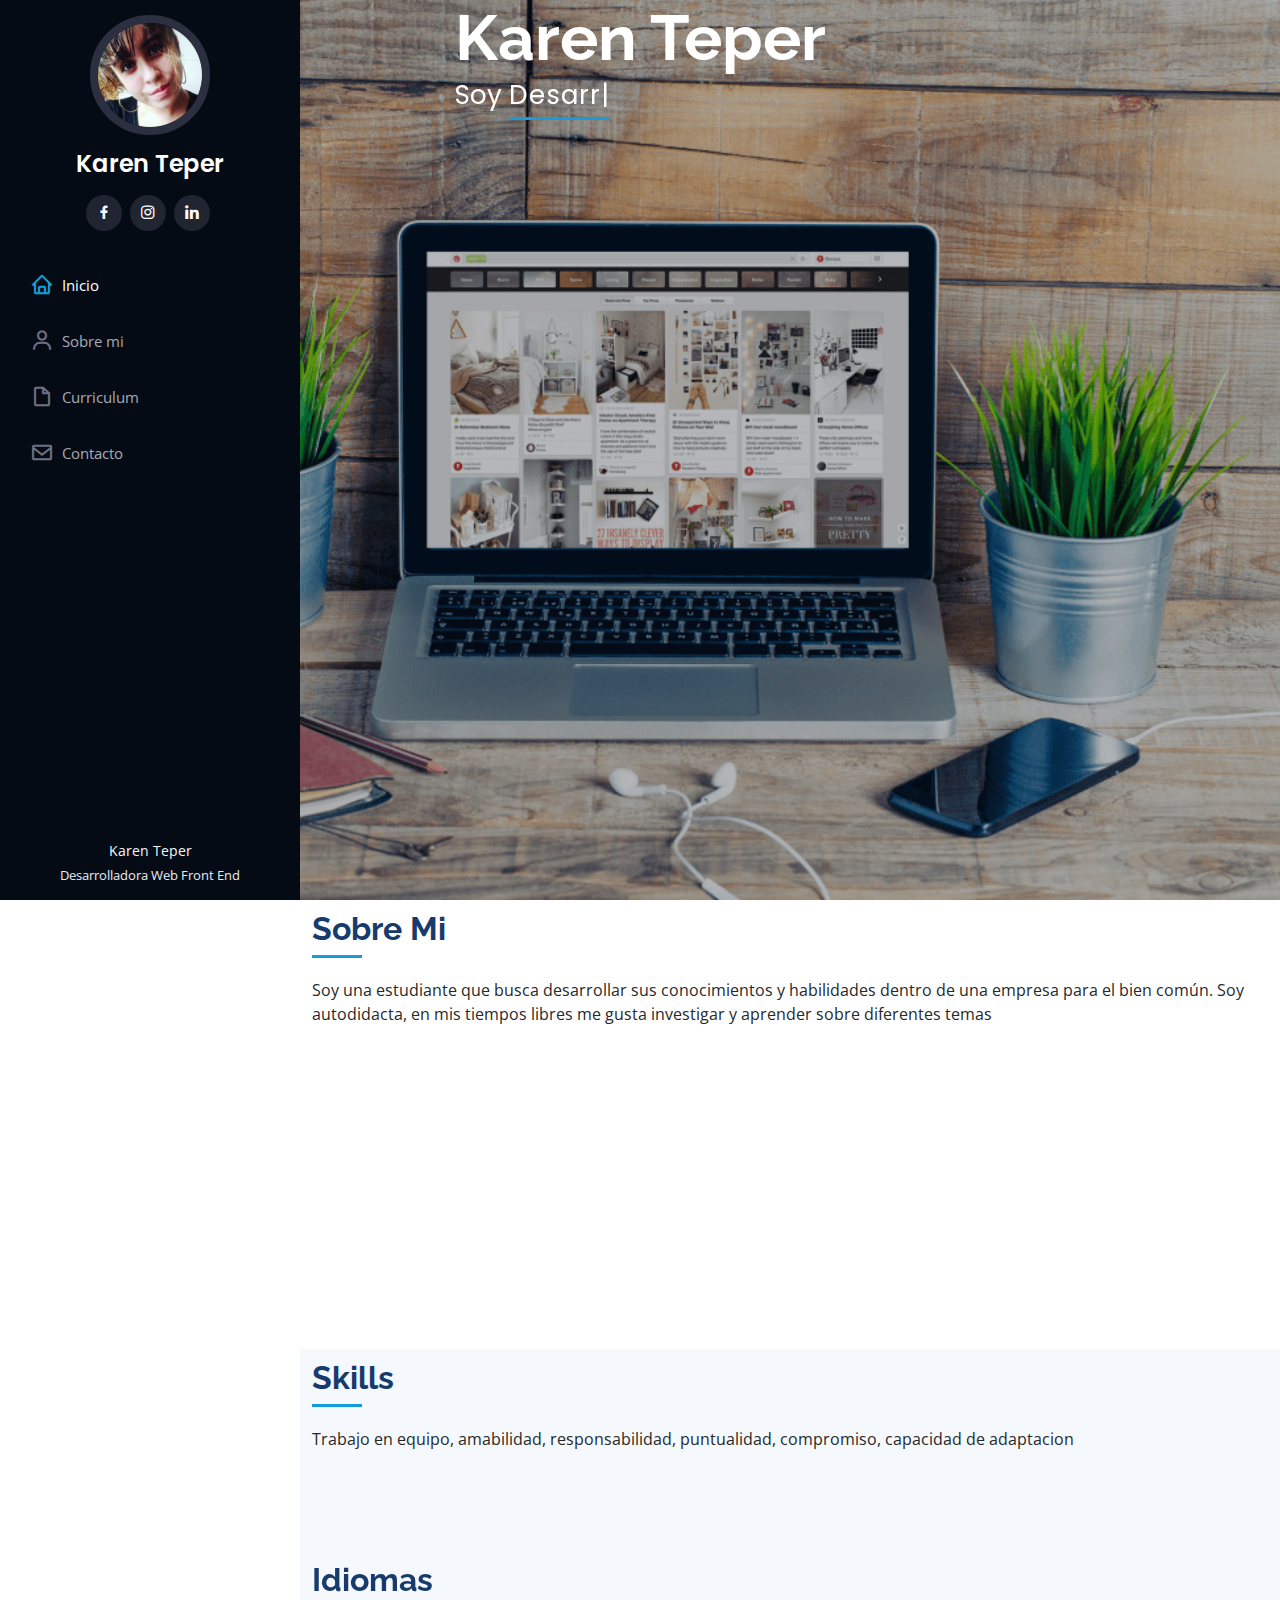
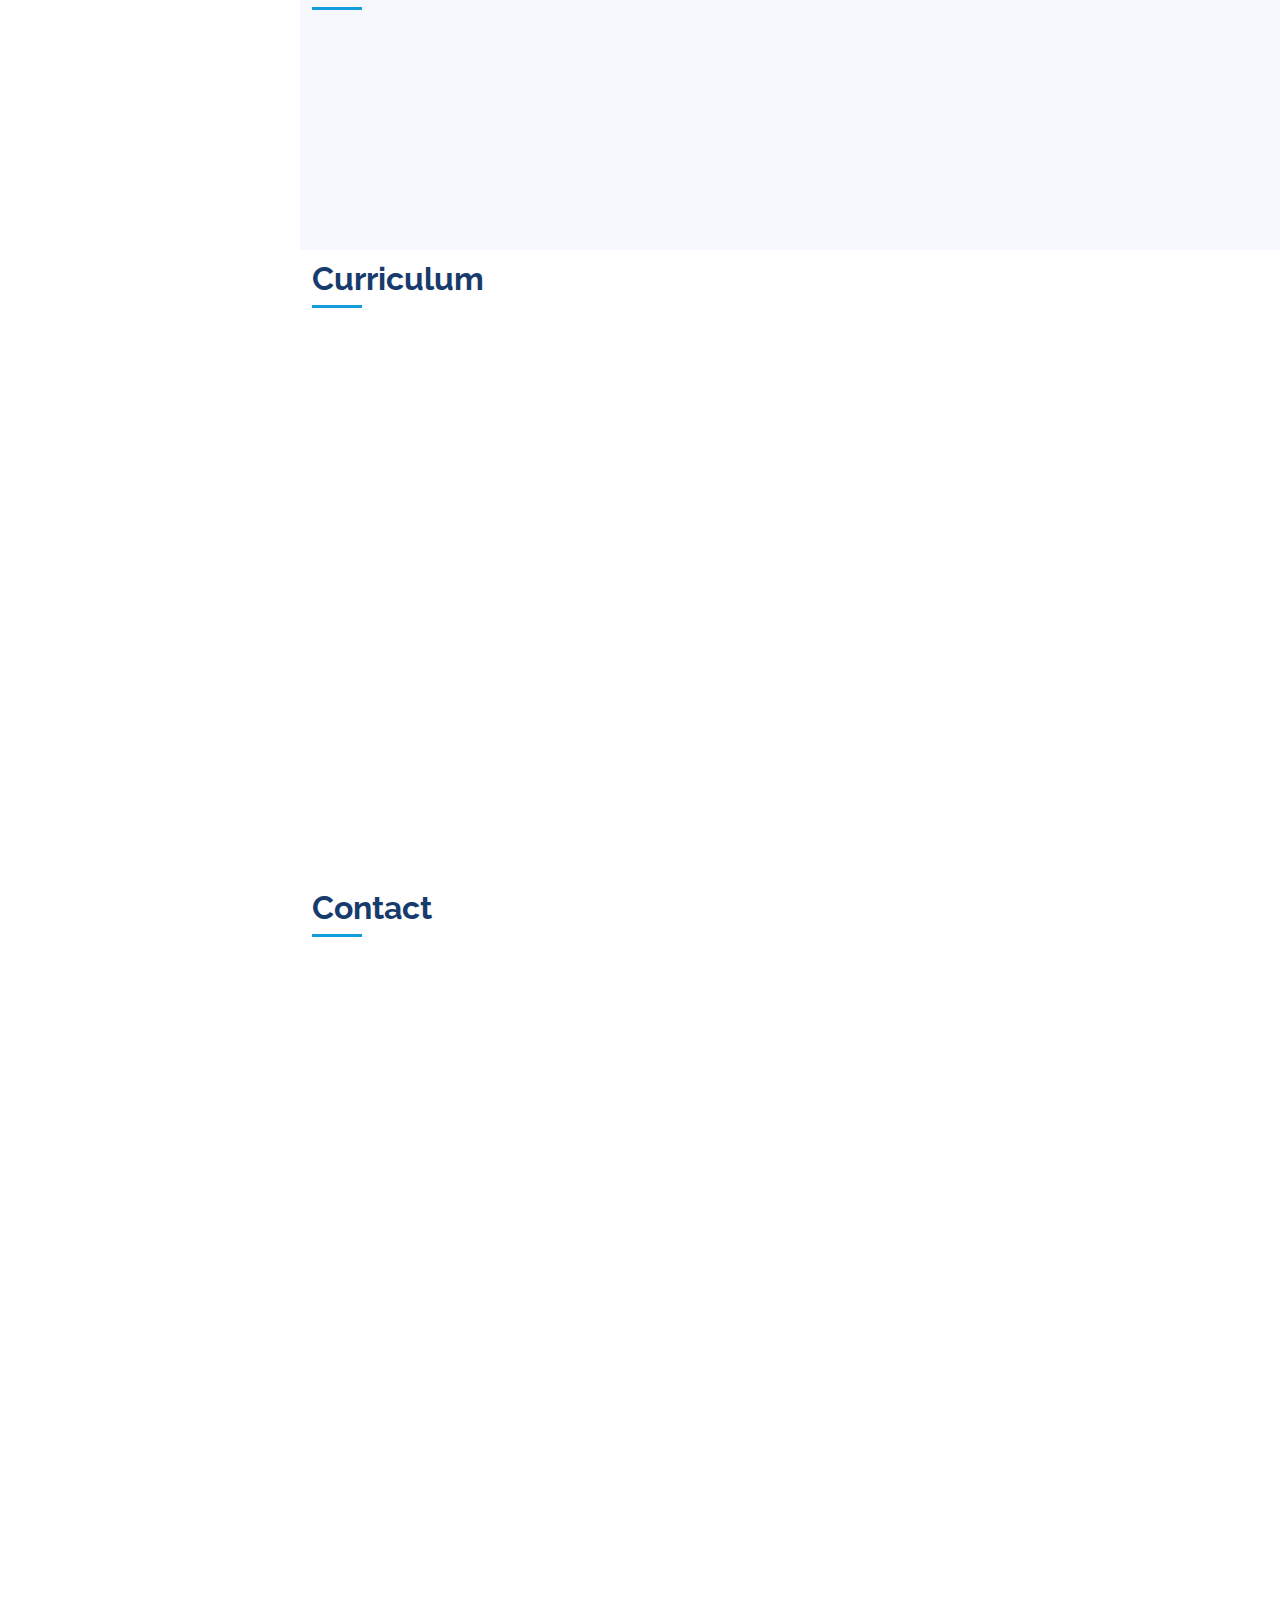
<file: index.html>
<!DOCTYPE html>
<html lang="es">

<head>
  <meta charset="utf-8">
  <meta content="width=device-width, initial-scale=1.0" name="viewport">

  <title>iPortfolio Bootstrap Template - Index</title>
  <meta content="" name="description">
  <meta content="" name="keywords">

  <!-- Favicons -->
  <link href="assets/img/favicon.png" rel="icon">
  <link href="assets/img/apple-touch-icon.png" rel="apple-touch-icon">

  <!-- Google Fonts -->
  <link href="https://fonts.googleapis.com/css?family=Open+Sans:300,300i,400,400i,600,600i,700,700i|Raleway:300,300i,400,400i,500,500i,600,600i,700,700i|Poppins:300,300i,400,400i,500,500i,600,600i,700,700i" rel="stylesheet">

  <!-- Vendor CSS Files -->
  <link href="assets/vendor/aos/aos.css" rel="stylesheet">
  <link href="assets/vendor/bootstrap/css/bootstrap.min.css" rel="stylesheet">
  <link href="assets/vendor/bootstrap-icons/bootstrap-icons.css" rel="stylesheet">
  <link href="assets/vendor/boxicons/css/boxicons.min.css" rel="stylesheet">
  <link href="assets/vendor/glightbox/css/glightbox.min.css" rel="stylesheet">
  <link href="assets/vendor/swiper/swiper-bundle.min.css" rel="stylesheet">

  <!-- Template Main CSS File -->
  <link href="assets/css/style.css" rel="stylesheet">

  <!-- =======================================================
  * Template Name: iPortfolio - v3.7.0
  * Template URL: https://bootstrapmade.com/iportfolio-bootstrap-portfolio-websites-template/
  * Author: BootstrapMade.com
  * License: https://bootstrapmade.com/license/
  ======================================================== -->
</head>

<body>

  <!-- ======= Mobile nav toggle button ======= -->
  <i class="bi bi-list mobile-nav-toggle d-xl-none"></i>

  <!-- ======= Header ======= -->
  <header id="header">
    <div class="d-flex flex-column">

      <div class="profile">
        <img src="./imagenes/WhatsApp Image 2022-04-11 at 11.44.25 PM.jpeg" alt="" class="img-fluid rounded-circle">
        <h1 class="text-light"><a href="index.html">Karen Teper</a></h1>
        <div class="social-links mt-3 text-center">
          <a href="https://www.facebook.com/k.a.t.a.031291" class="facebook"><i class="bx bxl-facebook"></i></a>
          <a href="https://www.instagram.com/karenteper/" class="instagram"><i class="bx bxl-instagram"></i></a>
          <a href="https://www.linkedin.com/in/karen-teper-992519230/" class="linkedin"><i class="bx bxl-linkedin"></i></a>
        </div>
      </div>

      <nav id="navbar" class="nav-menu navbar">
        <ul>
          <li><a href="#hero" class="nav-link scrollto active"><i class="bx bx-home"></i> <span>Inicio</span></a></li>
          <li><a href="#about" class="nav-link scrollto"><i class="bx bx-user"></i> <span>Sobre mi</span></a></li>
          <li><a href="#resume" class="nav-link scrollto"><i class="bx bx-file-blank"></i> <span>Curriculum</span></a></li>
          <li><a href="#contact" class="nav-link scrollto"><i class="bx bx-envelope"></i> <span>Contacto</span></a></li>
        </ul>
      </nav><!-- .nav-menu -->
    </div>
  </header><!-- End Header -->

  <!-- ======= Hero Section ======= -->
  <section id="hero" class="d-flex flex-column justify-content-start align-items-center">
    <div class="hero-container" data-aos="fade-in">
      <h1>Karen Teper</h1>
      <p>Soy <span class="typed" data-typed-items=" Desarrolladora Front-End, Tester de Software- Manager QA, Emprendedora"></span></p>
    </div>
  </section><!-- End Hero -->

  <main id="main">

    <!-- ======= About Section ======= -->
    <section id="about" class="about">
      <div class="container">

        <div class="section-title">
          <h2>Sobre Mi</h2>
          <p> Soy una estudiante que busca desarrollar sus conocimientos y habilidades dentro de una empresa para el bien común. Soy autodidacta, en mis tiempos libres me gusta investigar y aprender sobre diferentes temas </p>
        </div>

        <div class="row">
          <div class="col-lg-4" data-aos="fade-right">
            <img src="./imagenes/WhatsApp Image 2022-04-11 at 11.44.25 PM.jpeg" class="img-fluid" alt="">
          </div>
          <div class="col-lg-8 pt-4 pt-lg-0 content" data-aos="fade-left">
            <p class="fst-italic">
            </p>
            <div class="row">
              <div class="col-lg-6">
                <ul>
                  <li><i class="bi bi-chevron-right"></i> <strong>Birthday:</strong> <span>3 de Diciembre de 1991</span></li>
                  <li><i class="bi bi-chevron-right"></i> <strong>Github</strong> <span>https://github.com/Kateper91</span></li>
                  <li><i class="bi bi-chevron-right"></i> <strong>Phone:</strong> <span>+54 9 11 30893813</span></li>
                  <li><i class="bi bi-chevron-right"></i> <strong>City:</strong> <span>Buenos Aires, Argentina</span></li>
                </ul>
              </div>
              <div class="col-lg-6">
                <ul>
                  <li><i class="bi bi-chevron-right"></i> <strong>Age:</strong> <span>30</span></li>
                  <li><i class="bi bi-chevron-right"></i> <strong>Grado: </strong> <span>Estudiante</span></li>
                  <li><i class="bi bi-chevron-right"></i> <strong>Email</strong> <span>karenteper.91@gmail.com</span></li>
                  <li><i class="bi bi-chevron-right"></i> <strong>Freelance:</strong> <span>Disponible</span></li>
                </ul>
              </div>
            </div>
          </div>
        </div>

      </div>
    </section><!-- End About Section -->

    <!-- ======= Skills Section ======= -->
    <section id="skills" class="skills section-bg">
      <div class="container">

        <div class="section-title">
          <h2>Skills</h2>
          <p>Trabajo en equipo, amabilidad, responsabilidad, puntualidad, compromiso, capacidad de adaptacion</p>
        </div>

        <div class="row skills-content">

          <div class="col-lg-12" data-aos="fade-up">

            <div class="progress">
              <span class="skill"><b>Frameworks: </b> Bootstrap <i class="val"></i></span>  
              <span class="skill"><b>Lenguajes: </b> HTML5, CSS3, JavaScript <i class="val"></i></span>   
              <span class="skill"><b>Metodologias Agiles:</b> Scrum, Kanban<i class="val"></i></span>           
            </div>
          </div>

          <div class="section-title">
            <h2>Idiomas</h2>
          </div> 
          <div class="row skills-content">
  
          <div class="col-lg-6" data-aos="fade-up" data-aos-delay="100">

            <div class="idiomas">
              <span class="skill"> <b>Ingles: </b> Intermedio <i class="val"></i></span>
              <span class="skill"> <b>Frances: </b> inicial<i class="val"></i></span>
            </div>

            <div class="progress">
            </div>

          </div>

        </div>

      </div>
    </section><!-- End Skills Section -->

    <!-- ======= Resume Section ======= -->
    <section id="resume" class="resume">
      <div class="container">

        <div class="section-title">
          <h2>Curriculum</h2>
          <p></p>
        </div>

        <div class="row">
          <div class="col-lg-6" data-aos="fade-up">
            <h3 class="resume-title">Education</h3>
            <div class="resume-item">
              <h4>Desarrolladora web Front End</h4>
              <h5> 2022</h5>
              <p><em>Universidad Tecnica Nacional </em></p>
              <p>Maquetacion, html, Css, Bootstrap, Javascript.</p>
            </div>
            <div class="resume-item">
              <h4>Tester QA</h4>
              <h5>2022</h5>
              <p><em>Universidad Tecnica Nacional</em></p>
              <p></p>
            </div>
            <div class="resume-item">
              <h4>Community Manager</h4>
              <h5> 2022</h5>
              <p><em>Mujeres que emprenden </em></p>
              <p>Aumento de ventas, planificacion profesional de redes sociales</p>
            </div>
            
          </div>
          <div class="col-lg-6" data-aos="fade-up" data-aos-delay="100">
            <h3 class="resume-title">Professional Experience</h3>
            <div class="resume-item">
              <h4>Emprendedora</h4>
              <h5>2020 - Present</h5>
              <p><em>Capital Federal, Buenos Aires, Argentina </em></p>
              <ul>
                <li>Atencion al cliente, armado, control y despacho de pedidos.</li>
                <li>Manejo y gestion de Redes Sociales.  </li>
              </ul>
            </div>
            <div class="resume-item">
              <h4>Mesera</h4>
              <h5>2019-2021</h5>
              <p><em>Alaire Restobar, Palermo Soho, Buenos Aires, Argentina</em></p>
              <ul>
                <li>Atencion al cliente. Organizacion de mesas. Toma y despacho de pedidos.</li>
                <li>Trabajo en equipo</li>
              </ul>
            </div>
          </div>
        </div>

      </div>
    </section><!-- End Resume Section -->

    <!-- ======= Contact Section ======= -->
    <section id="contact" class="contact">
      <div class="container">

        <div class="section-title">
          <h2>Contact</h2>
        </div>

        <div class="row" data-aos="fade-in">

          <div class="col-lg-5 d-flex align-items-stretch">
            <div class="info">
              <div class="address">
                <i class="bi bi-geo-alt"></i>
                <h4>Location:</h4>
                <p>Capital Federal, Buenos Aires, Argentina</p>
              </div>

              <div class="email">
                <i class="bi bi-envelope"></i>
                <h4>Email:</h4>
                <p>karenteper.91@gmail.com</p>
              </div>

              <div class="phone">
                <i class="bi bi-phone"></i>
                <h4>Call:</h4>
                <p>+54 9 11 30893813</p>
              </div>

              <iframe src="https://www.google.com/maps/embed?pb=!1m14!1m12!1m3!1d13132.260674265006!2d-58.38310044999999!3d-34.6277934!2m3!1f0!2f0!3f0!3m2!1i1024!2i768!4f13.1!5e0!3m2!1ses!2sar!4v1650309555526!5m2!1ses!2sar" width="400" height="300" style="border:0;" allowfullscreen="" loading="lazy" referrerpolicy="no-referrer-when-downgrade"></iframe>
            </div>

          </div>

          <div class="col-lg-7 mt-5 mt-lg-0 d-flex align-items-stretch">
            <form action="forms/contact.php" method="post" role="form" class="php-email-form">
              <div class="row">
                <div class="form-group col-md-6">
                  <label for="name">Nombre</label>
                  <input type="text" name="name" class="form-control" id="name" required>
                </div>
                <div class="form-group col-md-6">
                  <label for="name">Email</label>
                  <input type="email" class="form-control" name="email" id="email" required>
                </div>
              </div>
              <div class="form-group">
                <label for="name">Asunto</label>
                <input type="text" class="form-control" name="subject" id="subject" required>
              </div>
              <div class="form-group">
                <label for="name">Message</label>
                <textarea class="form-control" name="message" rows="10" required></textarea>
              </div>
              <div class="my-3">
                <div class="loading">Loading</div>
                <div class="error-message"></div>
                <div class="sent-message">Su mensaje ha sido enviado. Muchas gracias!</div>
              </div>
              <div class="text-center"> <a href="mailto: karenteper.91@gmail.com"><button type="submit">Send Message</button></a></div>
            </form>
          </div>

        </div>

      </div>
    </section><!-- End Contact Section -->

  </main><!-- End #main -->

  <!-- ======= Footer ======= -->
  <footer id="footer">
    <div class="container">
      <div class="copyright">
       Karen Teper 
      </div>
      <div class="credits">
        <!-- All the links in the footer should remain intact. -->
        <!-- You can delete the links only if you purchased the pro version. -->
        <!-- Licensing information: https://bootstrapmade.com/license/ -->
        <!-- Purchase the pro version with working PHP/AJAX contact form: https://bootstrapmade.com/iportfolio-bootstrap-portfolio-websites-template/ -->
        Desarrolladora Web Front End
      </div>
    </div>
  </footer><!-- End  Footer -->

  <a href="#" class="back-to-top d-flex align-items-center justify-content-center"><i class="bi bi-arrow-up-short"></i></a>

  <!-- Vendor JS Files -->
  <script src="assets/vendor/purecounter/purecounter.js"></script>
  <script src="assets/vendor/aos/aos.js"></script>
  <script src="assets/vendor/bootstrap/js/bootstrap.bundle.min.js"></script>
  <script src="assets/vendor/glightbox/js/glightbox.min.js"></script>
  <script src="assets/vendor/isotope-layout/isotope.pkgd.min.js"></script>
  <script src="assets/vendor/swiper/swiper-bundle.min.js"></script>
  <script src="assets/vendor/typed.js/typed.min.js"></script>
  <script src="assets/vendor/waypoints/noframework.waypoints.js"></script>
  <script src="assets/vendor/php-email-form/validate.js"></script>

  <!-- Template Main JS File -->
  <script src="assets/js/main.js"></script>

</body>

</html>
</file>
<file: assets/css/style.css>
/**
* Template Name: iPortfolio - v3.7.0
* Template URL: https://bootstrapmade.com/iportfolio-bootstrap-portfolio-websites-template/
* Author: BootstrapMade.com
* License: https://bootstrapmade.com/license/
*/

/*--------------------------------------------------------------
# General
--------------------------------------------------------------*/
body {
  font-family: "Open Sans", sans-serif;
  color: #272829;
}

a {
  color: #149ddd;
  text-decoration: none;
}

a:hover {
  color: #37b3ed;
  text-decoration: none;
}

h1, h2, h3, h4, h5, h6 {
  font-family: "Raleway", sans-serif;
}

/*--------------------------------------------------------------
# Back to top button
--------------------------------------------------------------*/
.back-to-top {
  position: fixed;
  visibility: hidden;
  opacity: 0;
  right: 15px;
  bottom: 15px;
  z-index: 996;
  background: #149ddd;
  width: 40px;
  height: 40px;
  border-radius: 50px;
  transition: all 0.4s;
}
.back-to-top i {
  font-size: 28px;
  color: #fff;
  line-height: 0;
}
.back-to-top:hover {
  background: #2eafec;
  color: #fff;
}
.back-to-top.active {
  visibility: visible;
  opacity: 1;
}

/*--------------------------------------------------------------
# Header
--------------------------------------------------------------*/
#header {
  position: fixed;
  top: 0;
  left: 0;
  bottom: 0;
  width: 300px;
  transition: all ease-in-out 0.5s;
  z-index: 9997;
  transition: all 0.5s;
  padding: 0 15px;
  background: #040b14;
  overflow-y: auto;
}
#header .profile img {
  margin: 15px auto;
  display: block;
  width: 120px;
  border: 8px solid #2c2f3f;
}
#header .profile h1 {
  font-size: 24px;
  margin: 0;
  padding: 0;
  font-weight: 600;
  -moz-text-align-last: center;
  text-align-last: center;
  font-family: "Poppins", sans-serif;
}
#header .profile h1 a, #header .profile h1 a:hover {
  color: #fff;
  text-decoration: none;
}
#header .profile .social-links a {
  font-size: 18px;
  display: inline-block;
  background: #212431;
  color: #fff;
  line-height: 1;
  padding: 8px 0;
  margin-right: 4px;
  border-radius: 50%;
  text-align: center;
  width: 36px;
  height: 36px;
  transition: 0.3s;
}
#header .profile .social-links a:hover {
  background: #149ddd;
  color: #fff;
  text-decoration: none;
}

#main {
  margin-left: 300px;
}

@media (max-width: 1199px) {
  #header {
    left: -300px;
  }

  #main {
    margin-left: 0;
  }
}
/*--------------------------------------------------------------
# Navigation Menu
--------------------------------------------------------------*/
/* Desktop Navigation */
.nav-menu {
  padding: 30px 0 0 0;
}
.nav-menu * {
  margin: 0;
  padding: 0;
  list-style: none;
}
.nav-menu > ul > li {
  position: relative;
  white-space: nowrap;
}
.nav-menu a, .nav-menu a:focus {
  display: flex;
  align-items: center;
  color: #a8a9b4;
  padding: 12px 15px;
  margin-bottom: 8px;
  transition: 0.3s;
  font-size: 15px;
}
.nav-menu a i, .nav-menu a:focus i {
  font-size: 24px;
  padding-right: 8px;
  color: #6f7180;
}
.nav-menu a:hover, .nav-menu .active, .nav-menu .active:focus, .nav-menu li:hover > a {
  text-decoration: none;
  color: #fff;
}
.nav-menu a:hover i, .nav-menu .active i, .nav-menu .active:focus i, .nav-menu li:hover > a i {
  color: #149ddd;
}

/* Mobile Navigation */
.mobile-nav-toggle {
  position: fixed;
  right: 15px;
  top: 15px;
  z-index: 9998;
  border: 0;
  font-size: 24px;
  transition: all 0.4s;
  outline: none !important;
  background-color: #149ddd;
  color: #fff;
  width: 40px;
  height: 40px;
  display: inline-flex;
  align-items: center;
  justify-content: center;
  line-height: 0;
  border-radius: 50px;
  cursor: pointer;
}

.mobile-nav-active {
  overflow: hidden;
}
.mobile-nav-active #header {
  left: 0;
}

/*--------------------------------------------------------------
# Hero Section
--------------------------------------------------------------*/
#hero {
  width: 100%;
  height: 100vh;
  background: url("../img/escritorio.png") top center;
  background-size: cover;
}
#hero:before {
  content: "";
  background: rgba(5, 13, 24, 0.3);
  position: absolute;
  bottom: 0;
  top: 0;
  left: 0;
  right: 0;
  z-index: 1;
}
#hero .hero-container {
  position: relative;
  z-index: 2;
  min-width: 300px;
}
#hero h1 {
  margin: 0 0 10px 0;
  font-size: 64px;
  font-weight: 700;
  line-height: 56px;
  color: #fff;
}
#hero p {
  color: #fff;
  margin-bottom: 50px;
  font-size: 26px;
  font-family: "Poppins", sans-serif;
}
#hero p span {
  color: #fff;
  padding-bottom: 4px;
  letter-spacing: 1px;
  border-bottom: 3px solid #149ddd;
}
@media (min-width: 1024px) {
  #hero {
    background-attachment: fixed;
  }
}
@media (max-width: 768px) {
  #hero h1 {
    font-size: 28px;
    line-height: 36px;
  }
  #hero h2 {
    font-size: 18px;
    line-height: 24px;
    margin-bottom: 30px;
  }
}

/*--------------------------------------------------------------
# Sections General
--------------------------------------------------------------*/
section {
  padding: 10px 0;
  overflow: hidden;
}

.section-bg {
  background: #f5f8fd;
}

.section-title {
  padding-bottom: 10px;
}
.section-title h2 {
  font-size: 32px;
  font-weight: bold;
  margin-bottom: 20px;
  padding-bottom: 10px;
  position: relative;
  color: #173b6c;
}
.section-title h2::after {
  content: "";
  position: absolute;
  display: block;
  width: 50px;
  height: 3px;
  background: #149ddd;
  bottom: 0;
  left: 0;
}
.section-title p {
  margin-bottom: 0;
}

/*--------------------------------------------------------------
# About
--------------------------------------------------------------*/
.about .content h3 {
  font-weight: 700;
  font-size: 26px;
  color: #173b6c;
}
.about .content ul {
  list-style: none;
  padding: 0;
}
.about .content ul li {
  margin-bottom: 20px;
  display: flex;
  align-items: center;
}
.about .content ul strong {
  margin-right: 10px;
}
.about .content ul i {
  font-size: 16px;
  margin-right: 5px;
  color: #149ddd;
  line-height: 0;
}
.about .content p:last-child {
  margin-bottom: 0;
}

/*--------------------------------------------------------------
# Facts
--------------------------------------------------------------*/
.facts {
  padding-bottom: 30px;
}
.facts .count-box {
  padding: 30px;
  width: 100%;
}
.facts .count-box i {
  display: block;
  font-size: 44px;
  color: #149ddd;
  float: left;
  line-height: 0;
}
.facts .count-box span {
  font-size: 48px;
  line-height: 40px;
  display: block;
  font-weight: 700;
  color: #050d18;
  margin-left: 60px;
}
.facts .count-box p {
  padding: 15px 0 0 0;
  margin: 0 0 0 60px;
  font-family: "Raleway", sans-serif;
  font-size: 14px;
  color: #122f57;
}
.facts .count-box a {
  font-weight: 600;
  display: block;
  margin-top: 20px;
  color: #122f57;
  font-size: 15px;
  font-family: "Poppins", sans-serif;
  transition: ease-in-out 0.3s;
}
.facts .count-box a:hover {
  color: #1f5297;
}

/*--------------------------------------------------------------
# Akills
--------------------------------------------------------------*/
.skills .progress {
  height: 100px;
  display: block;
  background: none;
  border-radius: 0;
}
.skills .progress .skill {
  padding: 0;
  margin: 0 0 6px 0;
  text-transform: uppercase;
  display: block;
  font-weight: 200;
  font-size: 1rem;
  font-family: "Poppins", sans-serif;
  color: #050d18;
}
.skills .progress .skill .val {
  float: right;
  font-style: normal;
}
.skills .progress-bar-wrap {
  background: #dce8f8;
  height: 10px;
}
.skills .progress-bar {
  width: 1px;
  height: 10px;
  transition: 0.9s;
  background-color: #149ddd;
}
.skills .idiomas {
  height: 100px;
  display: block;
  background: none;
  border-radius: 0;
}
.skills .idiomas .skill {
  padding: 0;
  margin: 0 0 6px 0;
  text-transform: uppercase;
  display: block;
  font-weight: 200;
  font-size: 1rem;
  font-family: "Poppins", sans-serif;
  color: #050d18;
}
/*--------------------------------------------------------------
# Resume
--------------------------------------------------------------*/
.resume .resume-title {
  font-size: 26px;
  font-weight: 700;
  margin-top: 20px;
  margin-bottom: 20px;
  color: #050d18;
}
.resume .resume-item {
  padding: 0 0 20px 20px;
  margin-top: -2px;
  border-left: 2px solid #1f5297;
  position: relative;
}
.resume .resume-item h4 {
  line-height: 18px;
  font-size: 18px;
  font-weight: 600;
  text-transform: uppercase;
  font-family: "Poppins", sans-serif;
  color: #050d18;
  margin-bottom: 10px;
}
.resume .resume-item h5 {
  font-size: 16px;
  background: #e4edf9;
  padding: 5px 15px;
  display: inline-block;
  font-weight: 600;
  margin-bottom: 10px;
}
.resume .resume-item ul {
  padding-left: 20px;
}
.resume .resume-item ul li {
  padding-bottom: 10px;
}
.resume .resume-item:last-child {
  padding-bottom: 0;
}
.resume .resume-item::before {
  content: "";
  position: absolute;
  width: 16px;
  height: 16px;
  border-radius: 50px;
  left: -9px;
  top: 0;
  background: #fff;
  border: 2px solid #1f5297;
}

/*--------------------------------------------------------------
# Portfolio
--------------------------------------------------------------*/
.portfolio .portfolio-item {
  margin-bottom: 30px;
}
.portfolio #portfolio-flters {
  padding: 0;
  margin: 0 auto 35px auto;
  list-style: none;
  text-align: center;
  background: #fff;
  border-radius: 50px;
  padding: 2px 15px;
}
.portfolio #portfolio-flters li {
  cursor: pointer;
  display: inline-block;
  padding: 10px 15px 8px 15px;
  font-size: 14px;
  font-weight: 600;
  line-height: 1;
  text-transform: uppercase;
  color: #272829;
  margin-bottom: 5px;
  transition: all 0.3s ease-in-out;
}
.portfolio #portfolio-flters li:hover, .portfolio #portfolio-flters li.filter-active {
  color: #149ddd;
}
.portfolio #portfolio-flters li:last-child {
  margin-right: 0;
}
.portfolio .portfolio-wrap {
  transition: 0.3s;
  position: relative;
  overflow: hidden;
  z-index: 1;
}
.portfolio .portfolio-wrap::before {
  content: "";
  background: rgba(255, 255, 255, 0.5);
  position: absolute;
  left: 0;
  right: 0;
  top: 0;
  bottom: 0;
  transition: all ease-in-out 0.3s;
  z-index: 2;
  opacity: 0;
}
.portfolio .portfolio-wrap .portfolio-links {
  opacity: 1;
  left: 0;
  right: 0;
  bottom: -60px;
  z-index: 3;
  position: absolute;
  transition: all ease-in-out 0.3s;
  display: flex;
  justify-content: center;
}
.portfolio .portfolio-wrap .portfolio-links a {
  color: #fff;
  font-size: 28px;
  text-align: center;
  background: rgba(20, 157, 221, 0.75);
  transition: 0.3s;
  width: 50%;
}
.portfolio .portfolio-wrap .portfolio-links a:hover {
  background: rgba(20, 157, 221, 0.95);
}
.portfolio .portfolio-wrap .portfolio-links a + a {
  border-left: 1px solid #37b3ed;
}
.portfolio .portfolio-wrap:hover::before {
  top: 0;
  left: 0;
  right: 0;
  bottom: 0;
  opacity: 1;
}
.portfolio .portfolio-wrap:hover .portfolio-links {
  opacity: 1;
  bottom: 0;
}

/*--------------------------------------------------------------
# Portfolio Details
--------------------------------------------------------------*/
.portfolio-details {
  padding-top: 40px;
}
.portfolio-details .portfolio-details-slider img {
  width: 100%;
}
.portfolio-details .portfolio-details-slider .swiper-pagination {
  margin-top: 20px;
  position: relative;
}
.portfolio-details .portfolio-details-slider .swiper-pagination .swiper-pagination-bullet {
  width: 12px;
  height: 12px;
  background-color: #fff;
  opacity: 1;
  border: 1px solid #149ddd;
}
.portfolio-details .portfolio-details-slider .swiper-pagination .swiper-pagination-bullet-active {
  background-color: #149ddd;
}
.portfolio-details .portfolio-info {
  padding: 30px;
  box-shadow: 0px 0 30px rgba(5, 13, 24, 0.08);
}
.portfolio-details .portfolio-info h3 {
  font-size: 22px;
  font-weight: 700;
  margin-bottom: 20px;
  padding-bottom: 20px;
  border-bottom: 1px solid #eee;
}
.portfolio-details .portfolio-info ul {
  list-style: none;
  padding: 0;
  font-size: 15px;
}
.portfolio-details .portfolio-info ul li + li {
  margin-top: 10px;
}
.portfolio-details .portfolio-description {
  padding-top: 30px;
}
.portfolio-details .portfolio-description h2 {
  font-size: 26px;
  font-weight: 700;
  margin-bottom: 20px;
}
.portfolio-details .portfolio-description p {
  padding: 0;
}

/*--------------------------------------------------------------
# Services
--------------------------------------------------------------*/
.services .icon-box {
  margin-bottom: 20px;
}
.services .icon {
  float: left;
  display: flex;
  align-items: center;
  justify-content: center;
  width: 54px;
  height: 54px;
  background: #149ddd;
  border-radius: 50%;
  transition: 0.5s;
  border: 1px solid #149ddd;
}
.services .icon i {
  color: #fff;
  font-size: 24px;
  line-height: 0;
}
.services .icon-box:hover .icon {
  background: #fff;
}
.services .icon-box:hover .icon i {
  color: #149ddd;
}
.services .title {
  margin-left: 80px;
  font-weight: 700;
  margin-bottom: 15px;
  font-size: 18px;
}
.services .title a {
  color: #343a40;
}
.services .title a:hover {
  color: #149ddd;
}
.services .description {
  margin-left: 80px;
  line-height: 24px;
  font-size: 14px;
}

/*--------------------------------------------------------------
# Testimonials
--------------------------------------------------------------*/
.testimonials .testimonials-carousel, .testimonials .testimonials-slider {
  overflow: hidden;
}
.testimonials .testimonial-item {
  box-sizing: content-box;
  text-align: center;
  min-height: 320px;
}
.testimonials .testimonial-item .testimonial-img {
  width: 90px;
  border-radius: 50%;
  margin: 0 auto;
}
.testimonials .testimonial-item h3 {
  font-size: 18px;
  font-weight: bold;
  margin: 10px 0 5px 0;
  color: #111;
}
.testimonials .testimonial-item h4 {
  font-size: 14px;
  color: #999;
  margin: 0;
}
.testimonials .testimonial-item .quote-icon-left, .testimonials .testimonial-item .quote-icon-right {
  color: #c3e8fa;
  font-size: 26px;
}
.testimonials .testimonial-item .quote-icon-left {
  display: inline-block;
  left: -5px;
  position: relative;
}
.testimonials .testimonial-item .quote-icon-right {
  display: inline-block;
  right: -5px;
  position: relative;
  top: 10px;
}
.testimonials .testimonial-item p {
  font-style: italic;
  margin: 0 15px 15px 15px;
  padding: 20px;
  background: #fff;
  position: relative;
  margin-bottom: 35px;
  border-radius: 6px;
  box-shadow: 0px 2px 15px rgba(0, 0, 0, 0.1);
}
.testimonials .testimonial-item p::after {
  content: "";
  width: 0;
  height: 0;
  border-top: 20px solid #fff;
  border-right: 20px solid transparent;
  border-left: 20px solid transparent;
  position: absolute;
  bottom: -20px;
  left: calc(50% - 20px);
}
.testimonials .swiper-pagination {
  margin-top: 20px;
  position: relative;
}
.testimonials .swiper-pagination .swiper-pagination-bullet {
  width: 12px;
  height: 12px;
  background-color: #fff;
  opacity: 1;
  border: 1px solid #149ddd;
}
.testimonials .swiper-pagination .swiper-pagination-bullet-active {
  background-color: #149ddd;
}

/*--------------------------------------------------------------
# Contact
--------------------------------------------------------------*/
.contact {
  padding-bottom: 130px;
}
.contact .info {
  padding: 30px;
  background: #fff;
  width: 100%;
  box-shadow: 0 0 24px 0 rgba(0, 0, 0, 0.12);
}
.contact .info i {
  font-size: 20px;
  color: #149ddd;
  float: left;
  width: 44px;
  height: 44px;
  background: #dff3fc;
  display: flex;
  justify-content: center;
  align-items: center;
  border-radius: 50px;
  transition: all 0.3s ease-in-out;
}
.contact .info h4 {
  padding: 0 ;
  font-size: 22px;
  font-weight: 600;
  margin-bottom: 5px;
  color: #050d18;
}
.contact .info p {
  padding: 0 0 10px 60px;
  margin-bottom: 20px;
  font-size: 14px;
  color: #173b6c;
}
.contact .info .email p {
  padding-top: 5px;
}
.contact .info .social-links {
  padding-left: 60px;
}
.contact .info .social-links a {
  font-size: 18px;
  display: inline-block;
  background: #333;
  color: #fff;
  line-height: 1;
  padding: 8px 0;
  border-radius: 50%;
  text-align: center;
  width: 36px;
  height: 36px;
  transition: 0.3s;
  margin-right: 10px;
}
.contact .info .social-links a:hover {
  background: #149ddd;
  color: #fff;
}
.contact .info .email:hover i, .contact .info .address:hover i, .contact .info .phone:hover i {
  background: #149ddd;
  color: #fff;
}
.contact .php-email-form {
  width: 100%;
  padding: 30px;
  background: #fff;
  box-shadow: 0 0 24px 0 rgba(0, 0, 0, 0.12);
}
.contact .php-email-form .form-group {
  padding-bottom: 8px;
}
.contact .php-email-form .validate {
  display: none;
  color: red;
  margin: 0 0 15px 0;
  font-weight: 400;
  font-size: 13px;
}
.contact .php-email-form .error-message {
  display: none;
  color: #fff;
  background: #ed3c0d;
  text-align: left;
  padding: 15px;
  font-weight: 600;
}
.contact .php-email-form .error-message br + br {
  margin-top: 25px;
}
.contact .php-email-form .sent-message {
  display: none;
  color: #fff;
  background: #18d26e;
  text-align: center;
  padding: 15px;
  font-weight: 600;
}
.contact .php-email-form .loading {
  display: none;
  background: #fff;
  text-align: center;
  padding: 15px;
}
.contact .php-email-form .loading:before {
  content: "";
  display: inline-block;
  border-radius: 50%;
  width: 24px;
  height: 24px;
  margin: 0 10px -6px 0;
  border: 3px solid #18d26e;
  border-top-color: #eee;
  -webkit-animation: animate-loading 1s linear infinite;
  animation: animate-loading 1s linear infinite;
}
.contact .php-email-form .form-group {
  margin-bottom: 15px;
}
.contact .php-email-form label {
  padding-bottom: 8px;
}
.contact .php-email-form input, .contact .php-email-form textarea {
  border-radius: 0;
  box-shadow: none;
  font-size: 14px;
}
.contact .php-email-form input {
  height: 44px;
}
.contact .php-email-form textarea {
  padding: 10px 15px;
}
.contact .php-email-form button[type=submit] {
  background: #149ddd;
  border: 0;
  padding: 10px 24px;
  color: #fff;
  transition: 0.4s;
  border-radius: 4px;
}
.contact .php-email-form button[type=submit]:hover {
  background: #37b3ed;
}
@-webkit-keyframes animate-loading {
  0% {
    transform: rotate(0deg);
  }
  100% {
    transform: rotate(360deg);
  }
}
@keyframes animate-loading {
  0% {
    transform: rotate(0deg);
  }
  100% {
    transform: rotate(360deg);
  }
}

/*--------------------------------------------------------------
# Breadcrumbs
--------------------------------------------------------------*/
.breadcrumbs {
  padding: 20px 0;
  background: #f9f9f9;
}
.breadcrumbs h2 {
  font-size: 26px;
  font-weight: 300;
}
.breadcrumbs ol {
  display: flex;
  flex-wrap: wrap;
  list-style: none;
  padding: 0;
  margin: 0;
  font-size: 15px;
}
.breadcrumbs ol li + li {
  padding-left: 10px;
}
.breadcrumbs ol li + li::before {
  display: inline-block;
  padding-right: 10px;
  color: #0e2442;
  content: "/";
}
@media (max-width: 768px) {
  .breadcrumbs .d-flex {
    display: block !important;
  }
  .breadcrumbs ol {
    display: block;
  }
  .breadcrumbs ol li {
    display: inline-block;
  }
}

/*--------------------------------------------------------------
# Footer
--------------------------------------------------------------*/
#footer {
  padding: 15px;
  color: #f4f6fd;
  font-size: 14px;
  position: fixed;
  left: 0;
  bottom: 0;
  width: 300px;
  z-index: 9999;
  background: #040b14;
}
#footer .copyright {
  text-align: center;
}
#footer .credits {
  padding-top: 5px;
  text-align: center;
  font-size: 13px;
  color: #eaebf0;
}
@media (max-width: 1199px) {
  #footer {
    position: static;
    width: auto;
    padding-right: 20px 15px;
  }
}
</file>
